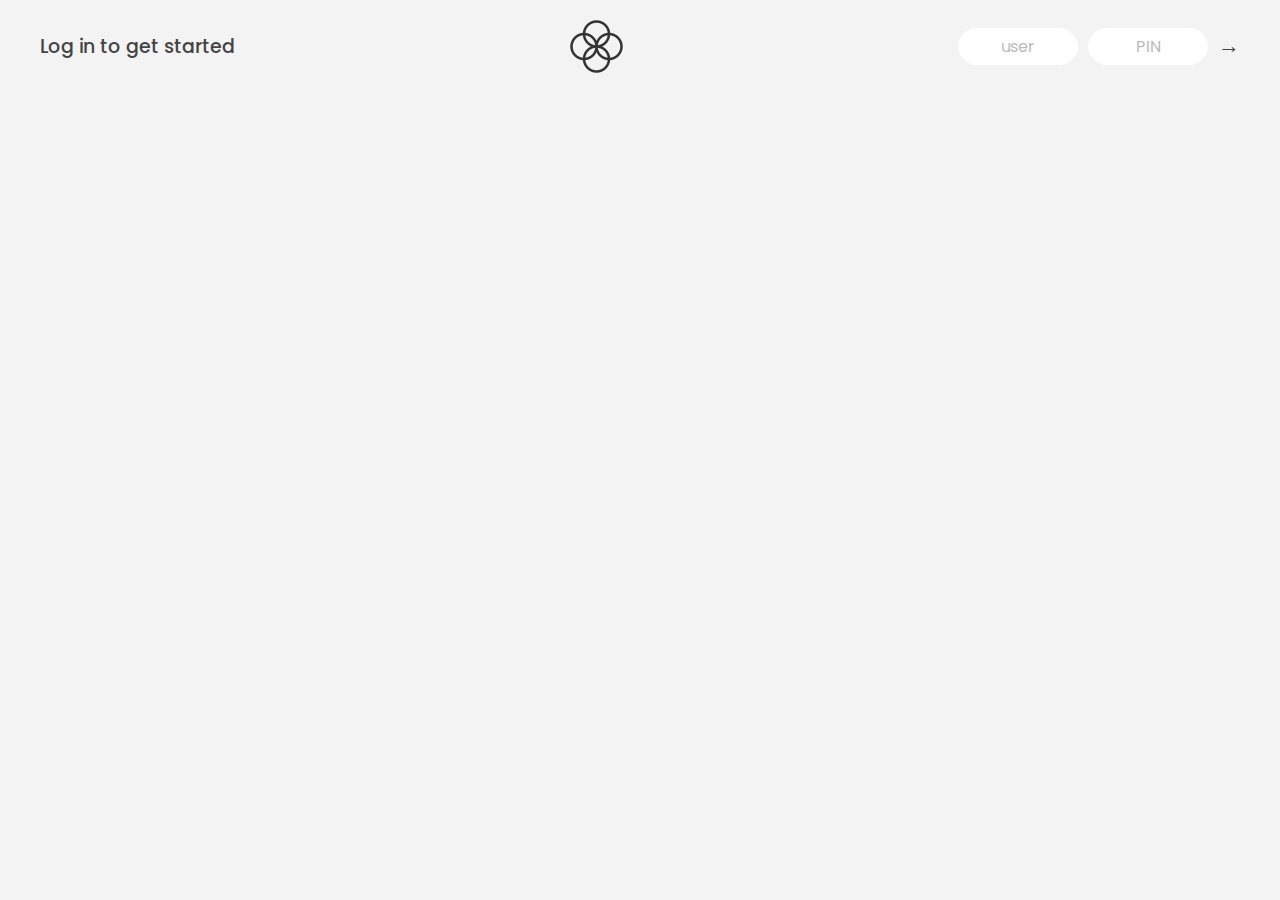
<file: Bank transaction app/index.html>
<!DOCTYPE html>
<html lang="en">
  <head>
    <meta charset="UTF-8" />
    <meta name="viewport" content="width=device-width, initial-scale=1.0" />
    <meta http-equiv="X-UA-Compatible" content="ie=edge" />
    <link rel="shortcut icon" type="image/png" href="images/icon.png" />

    <link
      href="https://fonts.googleapis.com/css?family=Poppins:400,500,600&display=swap"
      rel="stylesheet"
    />

    <link rel="stylesheet" href="style.css" />
    <title>Bankist</title>
  </head>
  <body>
    <!-- TOP NAVIGATION -->
    <nav>
      <p class="welcome">Log in to get started</p>
      <img src="images/logo.png" alt="Logo" class="logo" />
      <form class="login">
        <input
          type="text"
          placeholder="user"
          class="login__input login__input--user"
        />
        <!-- In practice, use type="password" -->
        <input
          type="text"
          placeholder="PIN"
          maxlength="4"
          class="login__input login__input--pin"
        />
        <button class="login__btn">&rarr;</button>
      </form>
    </nav>

    <main class="app">
      <!-- BALANCE -->
      <div class="balance">
        <div>
          <p class="balance__label">Current balance</p>
          <p class="balance__date">
            As of <span class="date">05/03/2037</span>
          </p>
        </div>
        <p class="balance__value">0000€</p>
      </div>

      <!-- MOVEMENTS -->
      <div class="movements">
        <div class="movements__row">
          <div class="movements__type movements__type--deposit">2 deposit</div>
          <div class="movements__date">3 days ago</div>
          <div class="movements__value">4 000€</div>
        </div>
        <div class="movements__row">
          <div class="movements__type movements__type--withdrawal">
            1 withdrawal
          </div>
          <div class="movements__date">24/01/2037</div>
          <div class="movements__value">-378€</div>
        </div>
      </div>

      <!-- SUMMARY -->
      <div class="summary">
        <p class="summary__label">In</p>
        <p class="summary__value summary__value--in">0000€</p>
        <p class="summary__label">Out</p>
        <p class="summary__value summary__value--out">0000€</p>
        <p class="summary__label">Interest</p>
        <p class="summary__value summary__value--interest">0000€</p>
        <button class="btn--sort">&downarrow; SORT</button>
      </div>

      <!-- OPERATION: TRANSFERS -->
      <div class="operation operation--transfer">
        <h2>Transfer money</h2>
        <form class="form form--transfer">
          <input type="text" class="form__input form__input--to" />
          <input type="number" class="form__input form__input--amount" />
          <button class="form__btn form__btn--transfer">&rarr;</button>
          <label class="form__label">Transfer to</label>
          <label class="form__label">Amount</label>
        </form>
      </div>

      <!-- OPERATION: LOAN -->
      <div class="operation operation--loan">
        <h2>Request loan</h2>
        <form class="form form--loan">
          <input type="number" class="form__input form__input--loan-amount" />
          <button class="form__btn form__btn--loan">&rarr;</button>
          <label class="form__label form__label--loan">Amount</label>
        </form>
      </div>

      <!-- OPERATION: CLOSE -->
      <div class="operation operation--close">
        <h2>Close account</h2>
        <form class="form form--close">
          <input type="text" class="form__input form__input--user" />
          <input
            type="password"
            maxlength="6"
            class="form__input form__input--pin"
          />
          <button class="form__btn form__btn--close">&rarr;</button>
          <label class="form__label">Confirm user</label>
          <label class="form__label">Confirm PIN</label>
        </form>
      </div>

      <!-- LOGOUT TIMER -->
    </main>

    <!-- <footer>
      &copy; by Jonas Schmedtmann. Don't claim as your own :)
    </footer> -->

    <script src="script.js"></script>
  </body>
</html>
</file>
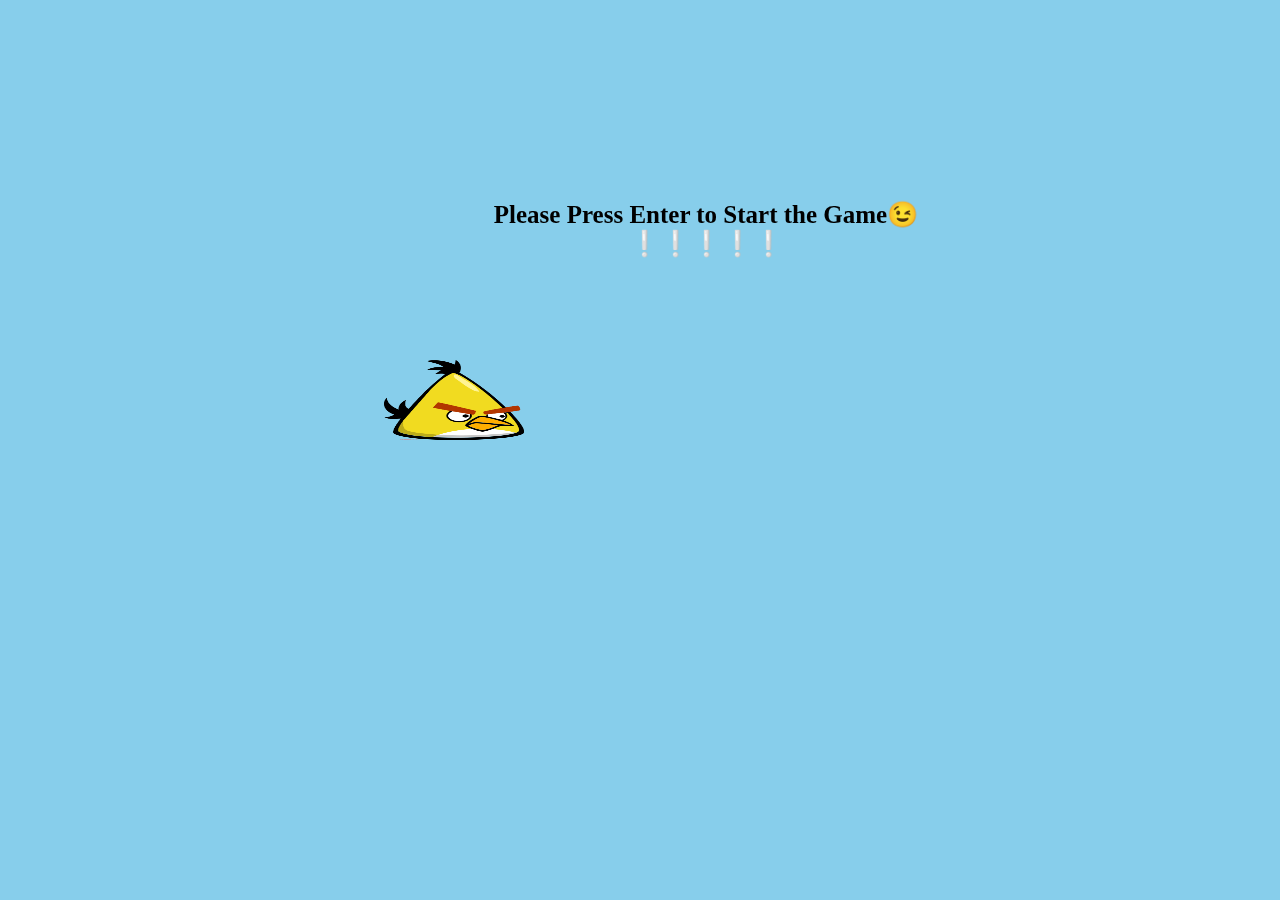
<file: flappy-bird/index.html>
<!DOCTYPE html>
<html lang="en">
  <head>
    <meta charset="UTF-8" />
    <meta name="viewport" content="width=device-width, initial-scale=1.0" />
    <title>Document</title>
    <link rel="stylesheet" href="style.css" />
  </head>
  <body>
    <div class="background"></div>
    <img class="bird" src="bird.png" alt="bird image" />
    <div class="message">Please Press Enter to Start the Game😉❕❕❕❕❕</div>
    <div class="total_score"></div>
    <div class="score">
      <span class="score_title"></span>
      <span class="score_value"></span>
    </div>
    <script src="script1.js"></script>
  </body>
</html>
</file>
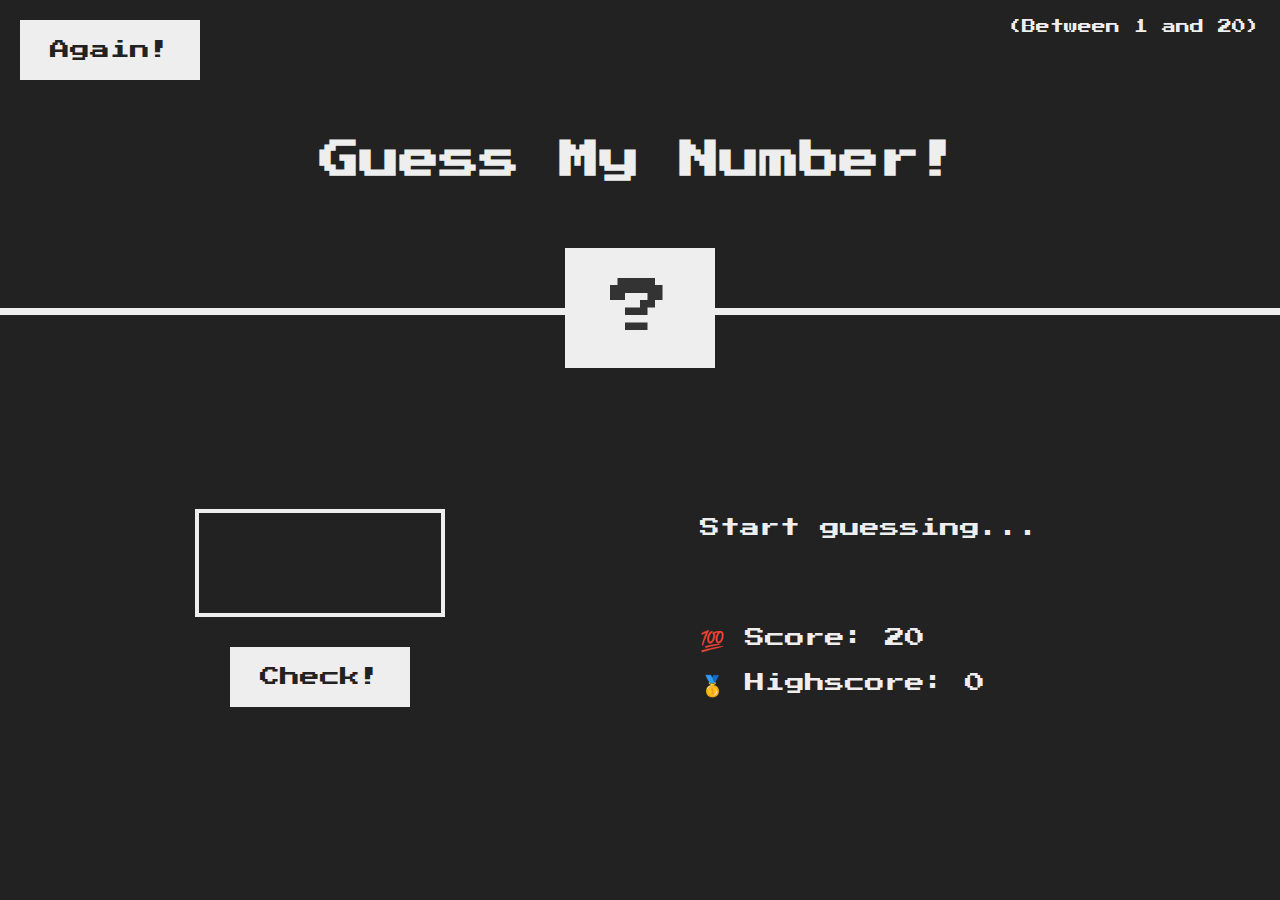
<file: Guess my number/index.html>
<!DOCTYPE html>
<html lang="en">
  <head>
    <meta charset="UTF-8" />
    <meta name="viewport" content="width=device-width, initial-scale=1.0" />
    <meta http-equiv="X-UA-Compatible" content="ie=edge" />
    <link rel="stylesheet" href="style.css" />
    <title>Guess My Number!</title>
  </head>
  <body>
    <header>
      <h1>Guess My Number!</h1>
      <p class="between">(Between 1 and 20)</p>
      <button class="btn again">Again!</button>
      <div class="number">?</div>
    </header>
    <main>
      <section class="left">
        <input type="number" class="guess" />
        <button class="btn check">Check!</button>
      </section>
      <section class="right">
        <p class="message">Start guessing...</p>
        <p class="label-score">💯 Score: <span class="score">20</span></p>
        <p class="label-highscore">
          🥇 Highscore: <span class="highscore">0</span>
        </p>
      </section>
    </main>
    <script src="script3.js"></script>
  </body>
</html>
</file>
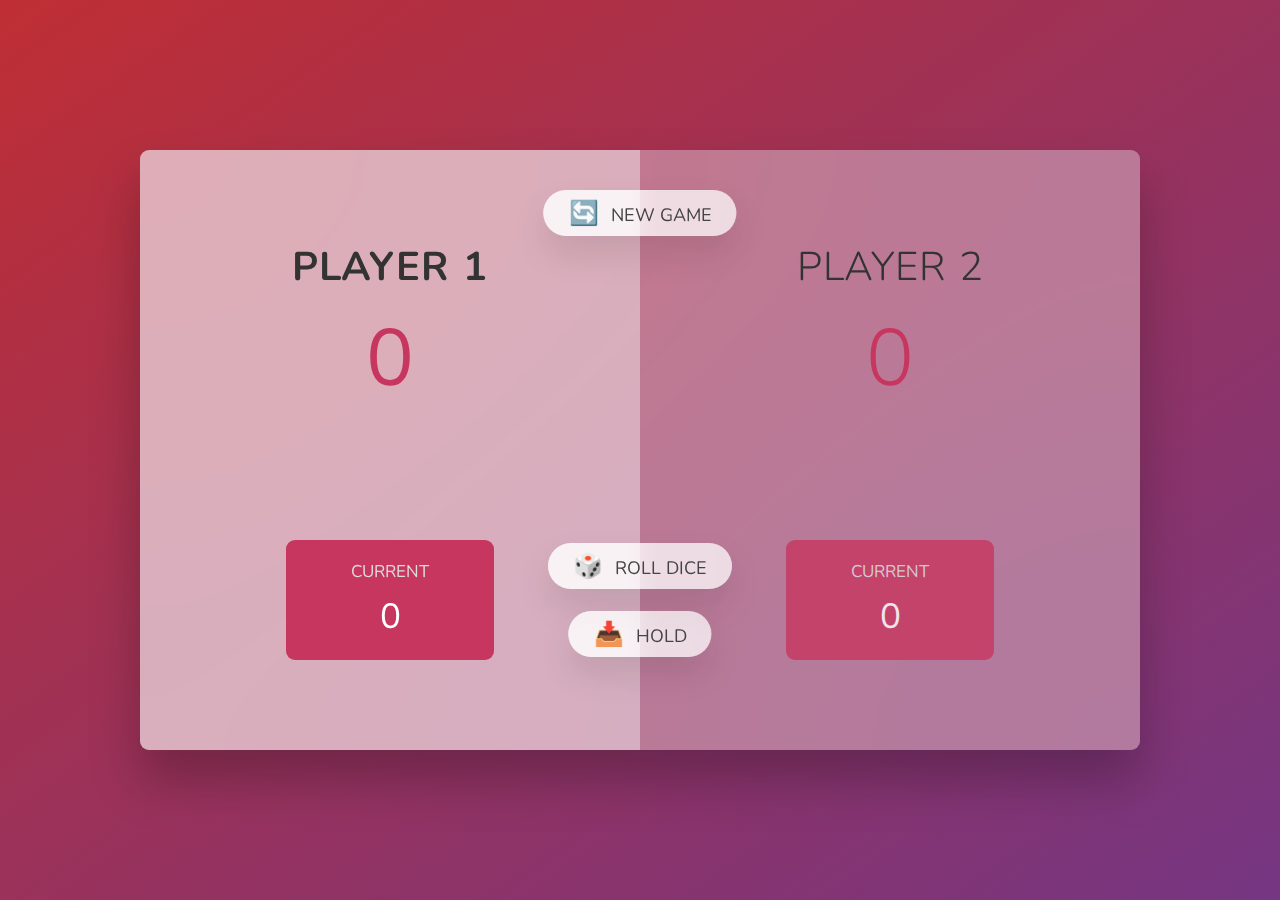
<file: dice-game-2player/index4.html>
<!DOCTYPE html>
<html lang="en">
  <head>
    <meta charset="UTF-8" />
    <meta name="viewport" content="width=device-width, initial-scale=1.0" />
    <meta http-equiv="X-UA-Compatible" content="ie=edge" />
    <link rel="stylesheet" href="style3.css" />
    <title>Pig Game</title>
  </head>
  <body>
    <main>
      <section class="player player--0 player--active">
        <h2 class="name" id="name--0">Player 1</h2>
        <p class="score" id="score--0">43</p>
        <div class="current">
          <p class="current-label">Current</p>
          <p class="current-score" id="current--0">0</p>
        </div>
      </section>
      <section class="player player--1">
        <h2 class="name" id="name--1">Player 2</h2>
        <p class="score" id="score--1">24</p>
        <div class="current">
          <p class="current-label">Current</p>
          <p class="current-score" id="current--1">0</p>
        </div>
      </section>

      <img src="images/dice-5.png" alt="Playing dice" class="dice" />
      <button class="btn btn--new">🔄 New game</button>
      <button class="btn btn--roll">🎲 Roll dice</button>
      <button class="btn btn--hold">📥 Hold</button>
    </main>
    <script src="script5.js"></script>
  </body>
</html>
</file>
<file: Bank transaction app/style.css>
/*
 * Use this CSS to learn some intersting techniques,
 * in case you're wondering how I built the UI.
 * Have fun! 😁
 */

* {
  margin: 0;
  padding: 0;
  box-sizing: inherit;
}

html {
  font-size: 62.5%;
  box-sizing: border-box;
}

body {
  font-family: "Poppins", sans-serif;
  color: #444;
  background-color: #f3f3f3;
  height: 100vh;
  padding: 2rem;
}

nav {
  display: flex;
  justify-content: space-between;
  align-items: center;
  padding: 0 2rem;
}

.welcome {
  font-size: 1.9rem;
  font-weight: 500;
}

.logo {
  height: 5.25rem;
}

.login {
  display: flex;
}

.login__input {
  border: none;
  padding: 0.5rem 2rem;
  font-size: 1.6rem;
  font-family: inherit;
  text-align: center;
  width: 12rem;
  border-radius: 10rem;
  margin-right: 1rem;
  color: inherit;
  border: 1px solid #fff;
  transition: all 0.3s;
}

.login__input:focus {
  outline: none;
  border: 1px solid #ccc;
}

.login__input::placeholder {
  color: #bbb;
}

.login__btn {
  border: none;
  background: none;
  font-size: 2.2rem;
  color: inherit;
  cursor: pointer;
  transition: all 0.3s;
}

.login__btn:hover,
.login__btn:focus,
.btn--sort:hover,
.btn--sort:focus {
  outline: none;
  color: #777;
}

/* MAIN */
.app {
  position: relative;
  max-width: 100rem;
  margin: 4rem auto;
  display: grid;
  grid-template-columns: 4fr 3fr;
  grid-template-rows: auto repeat(3, 15rem) auto;
  gap: 2rem;

  /* NOTE This creates the fade in/out anumation */
  opacity: 0;
  transition: all 1s;
}

.balance {
  grid-column: 1 / span 2;
  display: flex;
  align-items: flex-end;
  justify-content: space-between;
  margin-bottom: 2rem;
}

.balance__label {
  font-size: 2.2rem;
  font-weight: 500;
  margin-bottom: -0.2rem;
}

.balance__date {
  font-size: 1.4rem;
  color: #888;
}

.balance__value {
  font-size: 4.5rem;
  font-weight: 400;
}

/* MOVEMENTS */
.movements {
  grid-row: 2 / span 3;
  background-color: #fff;
  border-radius: 1rem;
  overflow: scroll;
}

.movements__row {
  padding: 2.25rem 4rem;
  display: flex;
  align-items: center;
  border-bottom: 1px solid #eee;
}

.movements__type {
  font-size: 1.1rem;
  text-transform: uppercase;
  font-weight: 500;
  color: #fff;
  padding: 0.1rem 1rem;
  border-radius: 10rem;
  margin-right: 2rem;
}

.movements__date {
  font-size: 1.1rem;
  text-transform: uppercase;
  font-weight: 500;
  color: #666;
}

.movements__type--deposit {
  background-image: linear-gradient(to top left, #39b385, #9be15d);
}

.movements__type--withdrawal {
  background-image: linear-gradient(to top left, #e52a5a, #ff585f);
}

.movements__value {
  font-size: 1.7rem;
  margin-left: auto;
}

/* SUMMARY */
.summary {
  grid-row: 5 / 6;
  display: flex;
  align-items: baseline;
  padding: 0 0.3rem;
  margin-top: 1rem;
}

.summary__label {
  font-size: 1.2rem;
  font-weight: 500;
  text-transform: uppercase;
  margin-right: 0.8rem;
}

.summary__value {
  font-size: 2.2rem;
  margin-right: 2.5rem;
}

.summary__value--in,
.summary__value--interest {
  color: #66c873;
}

.summary__value--out {
  color: #f5465d;
}

.btn--sort {
  margin-left: auto;
  border: none;
  background: none;
  font-size: 1.3rem;
  font-weight: 500;
  cursor: pointer;
}

/* OPERATIONS */
.operation {
  border-radius: 1rem;
  padding: 3rem 4rem;
  color: #333;
}

.operation--transfer {
  background-image: linear-gradient(to top left, #ffb003, #ffcb03);
}

.operation--loan {
  background-image: linear-gradient(to top left, #39b385, #9be15d);
}

.operation--close {
  background-image: linear-gradient(to top left, #e52a5a, #ff585f);
}

h2 {
  margin-bottom: 1.5rem;
  font-size: 1.7rem;
  font-weight: 600;
  color: #333;
}

.form {
  display: grid;
  grid-template-columns: 2.5fr 2.5fr 1fr;
  grid-template-rows: auto auto;
  gap: 0.4rem 1rem;
}

/* Exceptions for interst */
.form.form--loan {
  grid-template-columns: 2.5fr 1fr 2.5fr;
}
.form__label--loan {
  grid-row: 2;
}
/* End exceptions */

.form__input {
  width: 100%;
  border: none;
  background-color: rgba(255, 255, 255, 0.4);
  font-family: inherit;
  font-size: 1.5rem;
  text-align: center;
  color: #333;
  padding: 0.3rem 1rem;
  border-radius: 0.7rem;
  transition: all 0.3s;
}

.form__input:focus {
  outline: none;
  background-color: rgba(255, 255, 255, 0.6);
}

.form__label {
  font-size: 1.3rem;
  text-align: center;
}

.form__btn {
  border: none;
  border-radius: 0.7rem;
  font-size: 1.8rem;
  background-color: #fff;
  cursor: pointer;
  transition: all 0.3s;
}

.form__btn:focus {
  outline: none;
  background-color: rgba(255, 255, 255, 0.8);
}

.timer {
  font-weight: 600;
}
</file>
<file: flappy-bird/style.css>
* {
  margin: 0;
  padding: 0;
  box-sizing: border-box;
}
body {
  height: 100vh;
  width: 100vw;
}
.background {
  height: 100vh;
  width: 100vw;
  background-color: skyblue;
}
.bird {
  position: fixed;
  height: 80px;
  width: 140px;
  top: 40vh;
  left: 30vw;
  z-index: 100;
}
.message {
  position: fixed;
  z-index: 10;
  height: 20vh;
  font-size: 25px;
  font-weight: 600;
  color: black;
  top: 200px;
  left: 450px;
  width: 40vw;
  text-align: center;
}
.total_score {
  position: fixed;
  z-index: 10;
  height: 20vh;
  font-size: 25px;
  font-weight: 600;
  color: black;
  top: 250px;
  left: 450px;
  width: 40vw;
  text-align: center;
}
.score {
  position: fixed;
  z-index: 10;
  height: 10vh;
  font-size: 20px;
  font-weight: 100;
  color: gold;
  top: 0;
  left: 0;
}
.score_value {
  color: gold;
}
.pipe {
  position: fixed;
  top: 40vh;
  left: 100vw;
  height: 70vh;
  width: 6vw;
  background-color: rgb(211, 211, 91);
}
</file>
<file: Guess my number/style.css>
@import url("https://fonts.googleapis.com/css?family=Press+Start+2P&display=swap");

* {
  margin: 0;
  padding: 0;
  box-sizing: inherit;
}

html {
  font-size: 62.5%;
  box-sizing: border-box;
}

body {
  font-family: "Press Start 2P", sans-serif;
  color: #eee;
  background-color: #222;
  /* background-color: #60b347; */
}

/* LAYOUT */
header {
  position: relative;
  height: 35vh;
  border-bottom: 7px solid #eee;
}

main {
  height: 65vh;
  color: #eee;
  display: flex;
  align-items: center;
  justify-content: space-around;
}

.left {
  width: 52rem;
  display: flex;
  flex-direction: column;
  align-items: center;
}

.right {
  width: 52rem;
  font-size: 2rem;
}

/* ELEMENTS STYLE */
h1 {
  font-size: 4rem;
  text-align: center;
  position: absolute;
  width: 100%;
  top: 52%;
  left: 50%;
  transform: translate(-50%, -50%);
}

.number {
  background: #eee;
  color: #333;
  font-size: 6rem;
  width: 15rem;
  padding: 3rem 0rem;
  text-align: center;
  position: absolute;
  bottom: 0;
  left: 50%;
  transform: translate(-50%, 50%);
}

.between {
  font-size: 1.4rem;
  position: absolute;
  top: 2rem;
  right: 2rem;
}

.again {
  position: absolute;
  top: 2rem;
  left: 2rem;
}

.guess {
  background: none;
  border: 4px solid #eee;
  font-family: inherit;
  color: inherit;
  font-size: 5rem;
  padding: 2.5rem;
  width: 25rem;
  text-align: center;
  display: block;
  margin-bottom: 3rem;
}

.btn {
  border: none;
  background-color: #eee;
  color: #222;
  font-size: 2rem;
  font-family: inherit;
  padding: 2rem 3rem;
  cursor: pointer;
}

.btn:hover {
  background-color: #ccc;
}

.message {
  margin-bottom: 8rem;
  height: 3rem;
}

.label-score {
  margin-bottom: 2rem;
}
</file>
<file: dice-game-2player/style3.css>
@import url("https://fonts.googleapis.com/css2?family=Nunito&display=swap");

* {
  margin: 0;
  padding: 0;
  box-sizing: inherit;
}

html {
  font-size: 62.5%;
  box-sizing: border-box;
}

body {
  font-family: "Nunito", sans-serif;
  font-weight: 400;
  height: 100vh;
  color: #333;
  background-image: linear-gradient(to top left, #753682 0%, #bf2e34 100%);
  display: flex;
  align-items: center;
  justify-content: center;
}

/* LAYOUT */
main {
  position: relative;
  width: 100rem;
  height: 60rem;
  background-color: rgba(255, 255, 255, 0.35);
  backdrop-filter: blur(200px);
  filter: blur();
  box-shadow: 0 3rem 5rem rgba(0, 0, 0, 0.25);
  border-radius: 9px;
  overflow: hidden;
  display: flex;
}

.player {
  flex: 50%;
  padding: 9rem;
  display: flex;
  flex-direction: column;
  align-items: center;
  transition: all 0.75s;
}

/* ELEMENTS */
.name {
  position: relative;
  font-size: 4rem;
  text-transform: uppercase;
  letter-spacing: 1px;
  word-spacing: 2px;
  font-weight: 300;
  margin-bottom: 1rem;
}

.score {
  font-size: 8rem;
  font-weight: 300;
  color: #c7365f;
  margin-bottom: auto;
}

.player--active {
  background-color: rgba(255, 255, 255, 0.4);
}
.player--active .name {
  font-weight: 700;
}
.player--active .score {
  font-weight: 400;
}

.player--active .current {
  opacity: 1;
}

.current {
  background-color: #c7365f;
  opacity: 0.8;
  border-radius: 9px;
  color: #fff;
  width: 65%;
  padding: 2rem;
  text-align: center;
  transition: all 0.75s;
}

.current-label {
  text-transform: uppercase;
  margin-bottom: 1rem;
  font-size: 1.7rem;
  color: #ddd;
}

.current-score {
  font-size: 3.5rem;
}

/* ABSOLUTE POSITIONED ELEMENTS */
.btn {
  position: absolute;
  left: 50%;
  transform: translateX(-50%);
  color: #444;
  background: none;
  border: none;
  font-family: inherit;
  font-size: 1.8rem;
  text-transform: uppercase;
  cursor: pointer;
  font-weight: 400;
  transition: all 0.2s;

  background-color: white;
  background-color: rgba(255, 255, 255, 0.6);
  backdrop-filter: blur(10px);

  padding: 0.7rem 2.5rem;
  border-radius: 50rem;
  box-shadow: 0 1.75rem 3.5rem rgba(0, 0, 0, 0.1);
}

.btn::first-letter {
  font-size: 2.4rem;
  display: inline-block;
  margin-right: 0.7rem;
}

.btn--new {
  top: 4rem;
}
.btn--roll {
  top: 39.3rem;
}
.btn--hold {
  top: 46.1rem;
}

.btn:active {
  transform: translate(-50%, 3px);
  box-shadow: 0 1rem 2rem rgba(0, 0, 0, 0.15);
}

.btn:focus {
  outline: none;
}

.dice {
  position: absolute;
  left: 50%;
  top: 16.5rem;
  transform: translateX(-50%);
  height: 10rem;
  box-shadow: 0 2rem 5rem rgba(0, 0, 0, 0.2);
}

.player--winner {
  background-color: #2f2f2f;
}

.player--winner .name {
  font-weight: 700;
  color: #c7365f;
}

.hidden {
  display: none;
}
</file>
